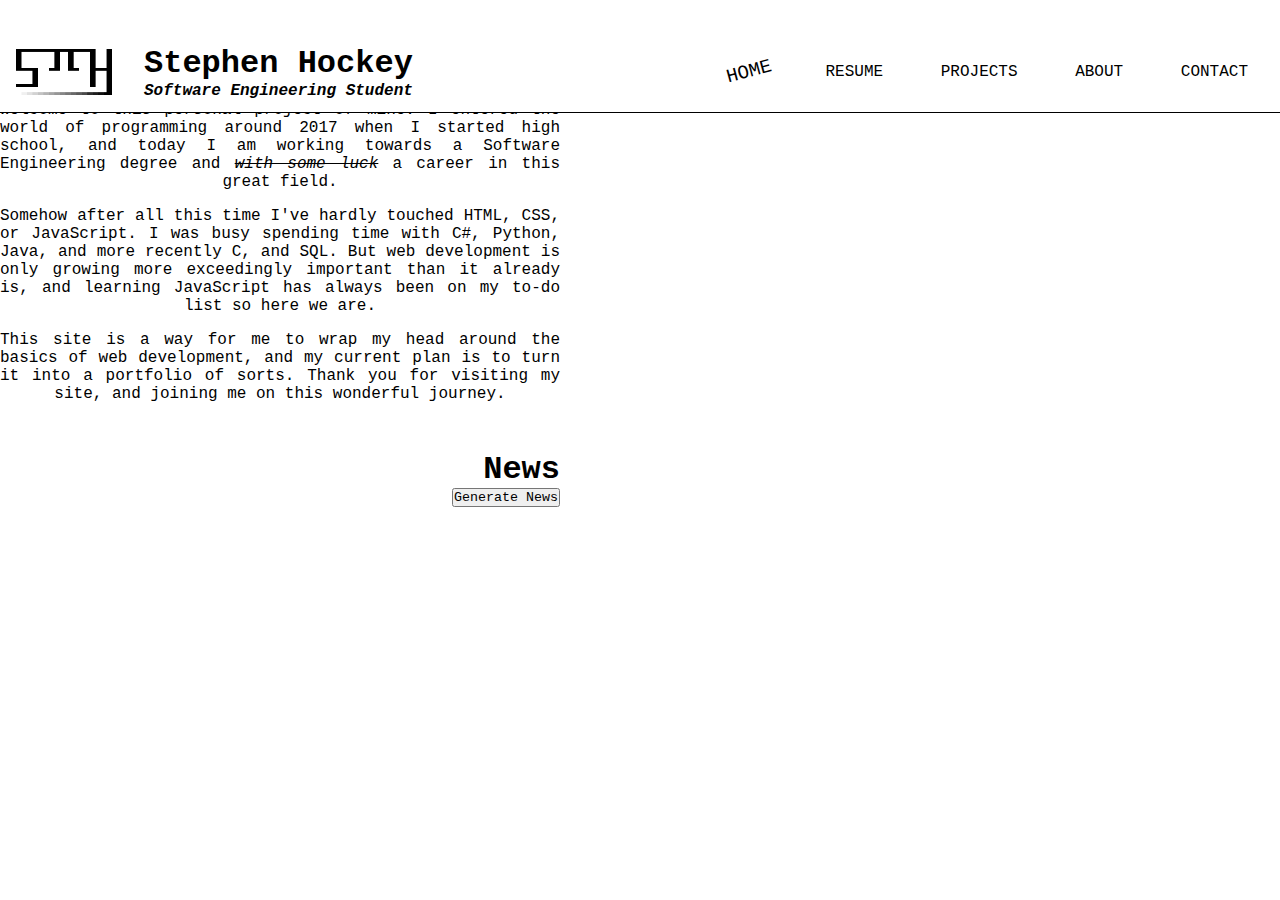
<file: index.html>
<!DOCTYPE html>
<html lang="en">
    <head>
        <meta charset="UTF-8" />
        <meta name="viewport" content="width=device-width, initial-scale=1.0" />
        <title>Document</title>
        <link rel="stylesheet" href="css/navbar.css" />
        <link rel="stylesheet" href="css/news.css" />
        <link rel="stylesheet" href="css/style.css" />
        <script src="js/script.js"></script>
    </head>
    <body>
        <div class="navbar">
            <a href="index.html">
                <img
                    class="logo"
                    src="public/images/SJTH_Logo_2.png"
                    alt="logo"
                />
            </a>
            <div class="site-name">
                <h1>Stephen Hockey</h1>
                <h2>Software Engineering Student</h2>
            </div>
            <div class="nav">
                <ul>
                    <li class="current">
                        <a href="index.html"><p>Home</p></a>
                    </li>
                    <li>
                        <a href="resume.html"><p>Resume</p></a>
                    </li>
                    <li>
                        <a href="projects.html"><p>Projects</p></a>
                    </li>
                    <li>
                        <a href="about.html"><p>About</p></a>
                    </li>
                    <li>
                        <a href="contact.html"><p>Contact</p></a>
                    </li>
                </ul>
            </div>
        </div>
        <div class="main-container home-container">
            <div class="welcome">
                <h1>Kia ora!</h1>
                <p>
                    Welcome to this personal project of mine. I entered the
                    world of programming around 2017 when I started high school,
                    and today I am working towards a Software Engineering degree
                    and
                    <span class="unserious">with some luck</span>
                    a career in this great field.
                </p>
                <p>
                    Somehow after all this time I've hardly touched HTML, CSS,
                    or JavaScript. I was busy spending time with C#, Python,
                    Java, and more recently C, and SQL. But web development is
                    only growing more exceedingly important than it already is,
                    and learning JavaScript has always been on my to-do list so
                    here we are.
                </p>
                <p>
                    This site is a way for me to wrap my head around the basics
                    of web development, and my current plan is to turn it into a
                    portfolio of sorts. Thank you for visiting my site, and
                    joining me on this wonderful journey.
                </p>
            </div>
            <div id="news">
                <h1>News</h1>
                <button onclick="addNewsItem()">Generate News</button>
            </div>
        </div>
    </body>
</html>
</file>
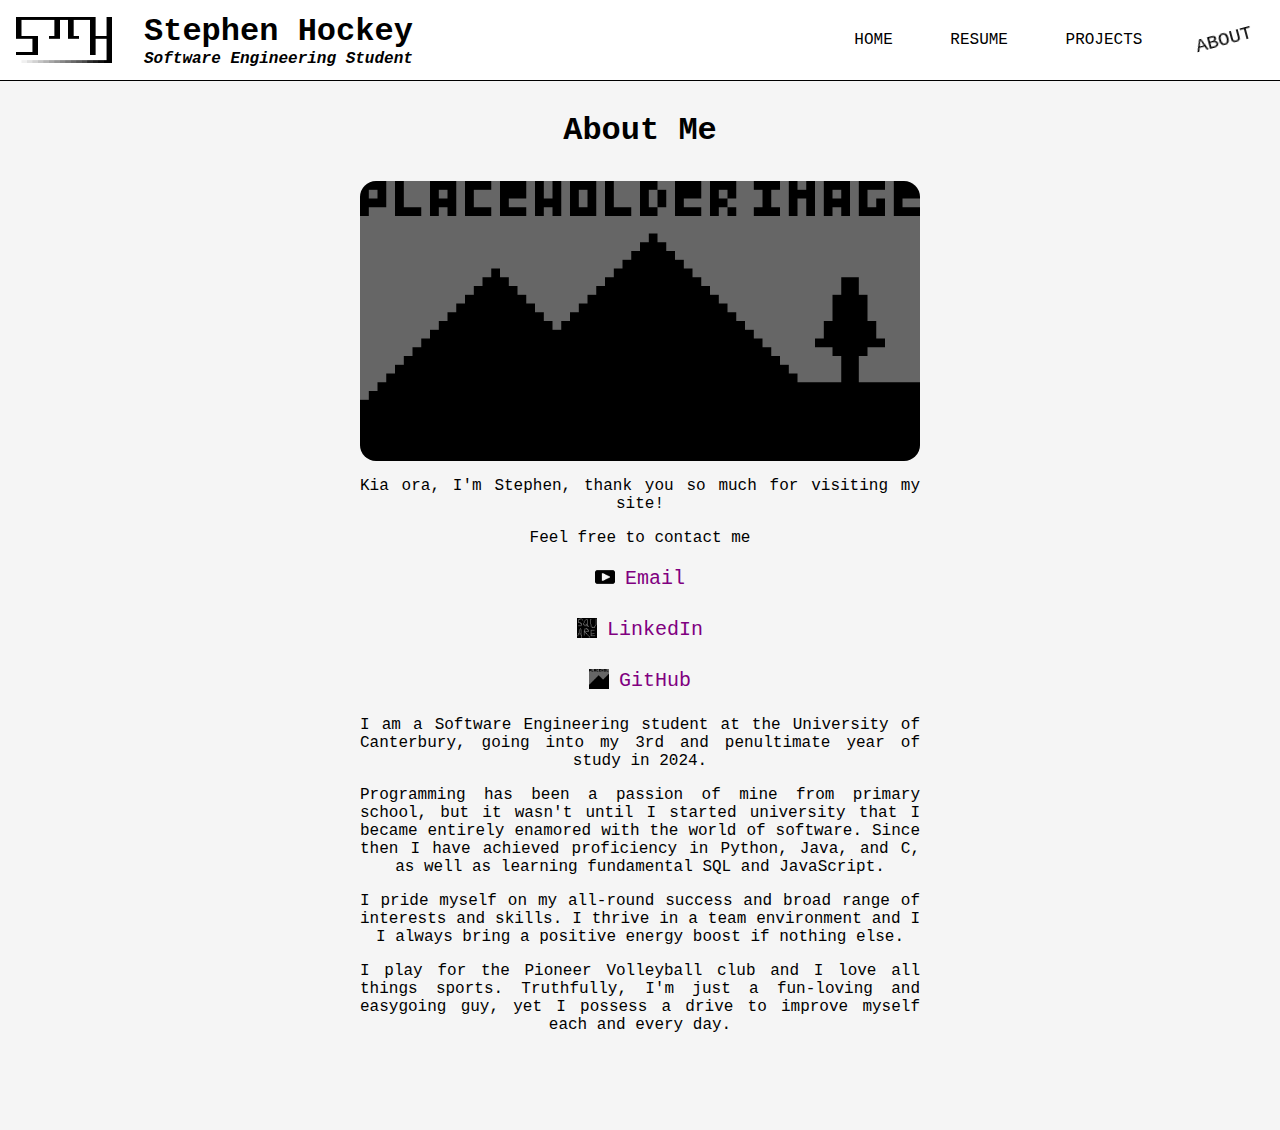
<file: about.html>
<!DOCTYPE html>
<html lang="en">
    <head>
        <meta charset="UTF-8" />
        <meta name="viewport" content="width=device-width, initial-scale=1.0" />
        <title>Document</title>
        <link rel="stylesheet" href="css/navbar.css" />
        <link rel="stylesheet" href="css/style.css" />
        <script src="js/script.js"></script>
    </head>
    <body>
        <div class="navbar">
            <a href="index.html">
                <img
                    class="logo"
                    src="public/images/SJTH_Logo_2.png"
                    alt="logo"
                />
            </a>
            <div class="site-name">
                <h1>Stephen Hockey</h1>
                <h2>Software Engineering Student</h2>
            </div>
            <div class="nav">
                <ul>
                    <li>
                        <a href="index.html"><p>Home</p></a>
                    </li>
                    <li>
                        <a href="resume.html"><p>Resume</p></a>
                    </li>
                    <li>
                        <a href="projects.html"><p>Projects</p></a>
                    </li>
                    <li class="current">
                        <a href="about.html"><p>About</p></a>
                    </li>
                </ul>
            </div>
            <div class="nav-menu-btn" onclick="toggleNavMenu()">&#9776;</div>
        </div>
        <div id="nav-menu" class="nav">
            <ul>
                <li>
                    <a href="index.html"><p>Home</p></a>
                </li>
                <li>
                    <a href="resume.html"><p>Resume</p></a>
                </li>
                <li>
                    <a href="projects.html"><p>Projects</p></a>
                </li>
                <li class="current">
                    <a href="about.html"><p>About</p></a>
                </li>
            </ul>
        </div>
        <div class="base-container about-page-container">
            <div class="welcome">
                <h1>About Me</h1>
                <div class="portrait">
                    <img src="public/images/ph.png" alt="" />
                </div>
                <p>
                    Kia ora, I'm Stephen, thank you so much for visiting my
                    site!
                </p>
                <p>Feel free to contact me</p>
                <a class="contact email" href="#">Email</a>
                <a class="contact linkedin" href="#">LinkedIn</a>
                <a class="contact github" href="#">GitHub</a>
                <p>
                    I am a Software Engineering student at the University of
                    Canterbury, going into my 3rd and penultimate year of study
                    in 2024.
                </p>
                <p>
                    Programming has been a passion of mine from primary school,
                    but it wasn't until I started university that I became
                    entirely enamored with the world of software. Since then I
                    have achieved proficiency in Python, Java, and C, as well as
                    learning fundamental SQL and JavaScript.
                </p>
                <p>
                    I pride myself on my all-round success and broad range of
                    interests and skills. I thrive in a team environment and I I
                    always bring a positive energy boost if nothing else.
                </p>
                <p>
                    I play for the Pioneer Volleyball club and I love all things
                    sports. Truthfully, I'm just a fun-loving and easygoing guy,
                    yet I possess a drive to improve myself each and every day.
                </p>
            </div>
        </div>
    </body>
</html>
</file>
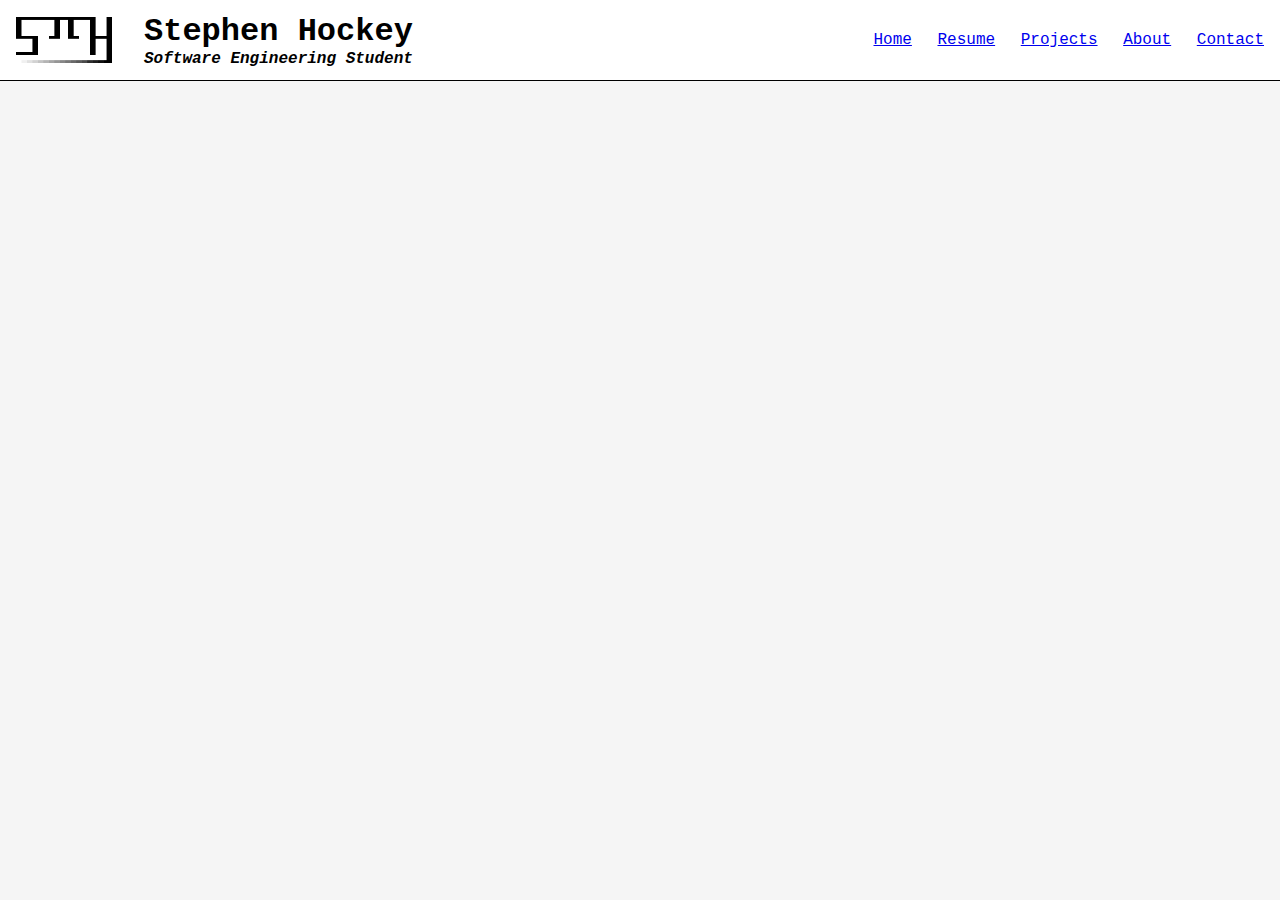
<file: contact.html>
<!DOCTYPE html>
<html lang="en">
    <head>
        <meta charset="UTF-8" />
        <meta name="viewport" content="width=device-width, initial-scale=1.0" />
        <title>Document</title>
        <link rel="stylesheet" href="css/styles.css" />
        <link rel="stylesheet" href="css/navbar.css" />
    </head>
    <body>
        <div class="navbar">
            <a href="index.html">
                <img class="logo" src="images/SJTH_Logo_2.png" alt="logo" />
            </a>
            <div class="site-name">
                <h1>Stephen Hockey</h1>
                <h2>Software Engineering Student</h2>
            </div>
            <div class="nav">
                <ul>
                    <li><a href="index.html">Home</a></li>
                    <li><a href="resume.html">Resume</a></li>
                    <li><a href="projects.html">Projects</a></li>
                    <li><a href="about.html">About</a></li>
                    <li class="current"><a href="contact.html">Contact</a></li>
                </ul>
            </div>
        </div>
        <div class="main-container"></div>
    </body>
</html>
</file>
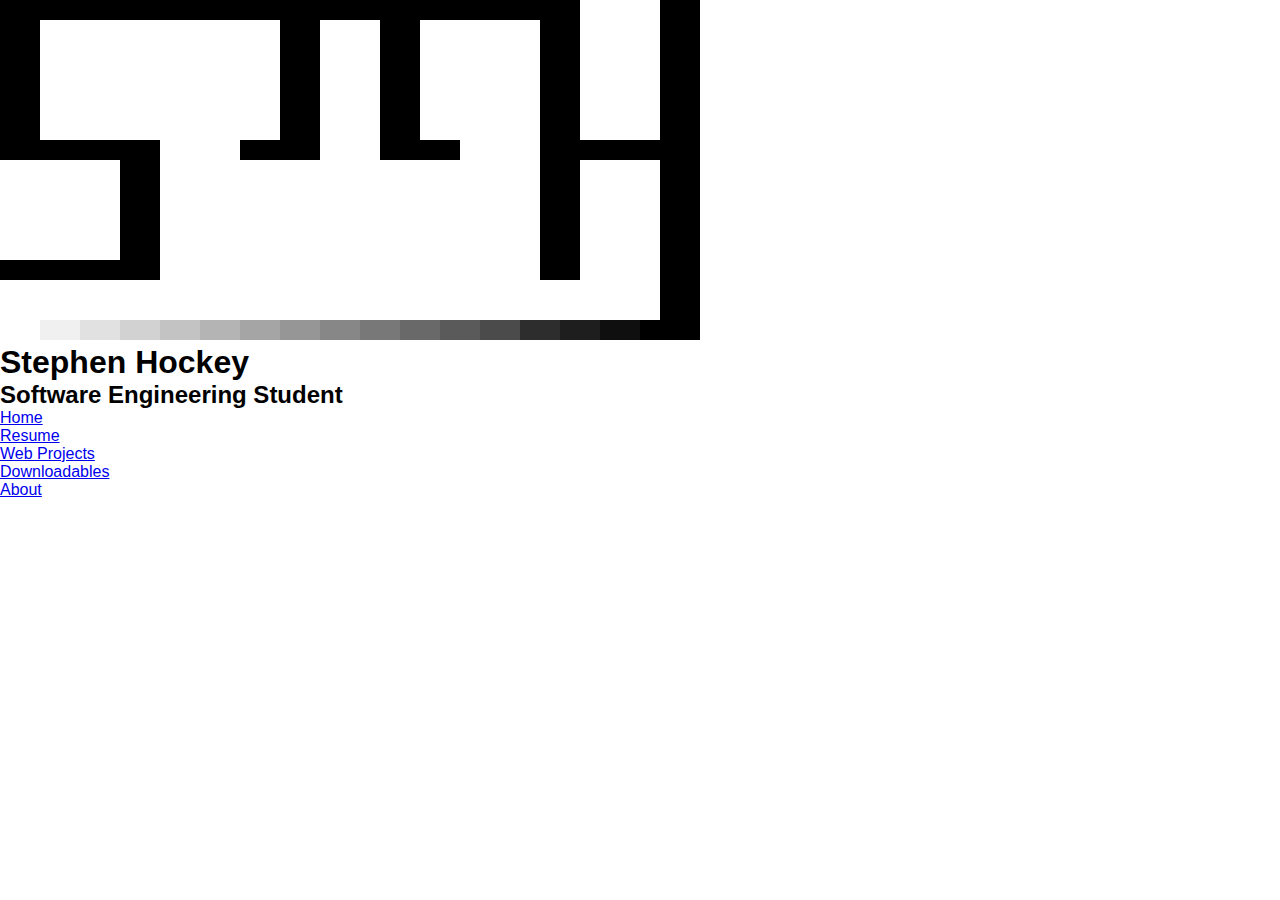
<file: download_projects.html>
<!DOCTYPE html>
<html lang="en">
    <head>
        <meta charset="UTF-8" />
        <meta name="viewport" content="width=device-width, initial-scale=1.0" />
        <title>Document</title>
        <link rel="stylesheet" href="styles.css" />
    </head>
    <body>
        <div class="navbar">
            <img class="logo" src="images/SJTH_Logo_2.png" alt="logo" />
            <div class="site-name">
                <h1>Stephen Hockey</h1>
                <h2>Software Engineering Student</h2>
            </div>
            <div class="nav">
                <ul>
                    <li><a href="index.html">Home</a></li>
                    <li><a href="resume.html">Resume</a></li>
                    <li><a href="web_projects.html">Web Projects</a></li>
                    <li class="current">
                        <a href="download_projects.html">Downloadables</a>
                    </li>
                    <li><a href="about.html">About</a></li>
                </ul>
            </div>
        </div>
        <div class="main-container"></div>
    </body>
</html>
</file>
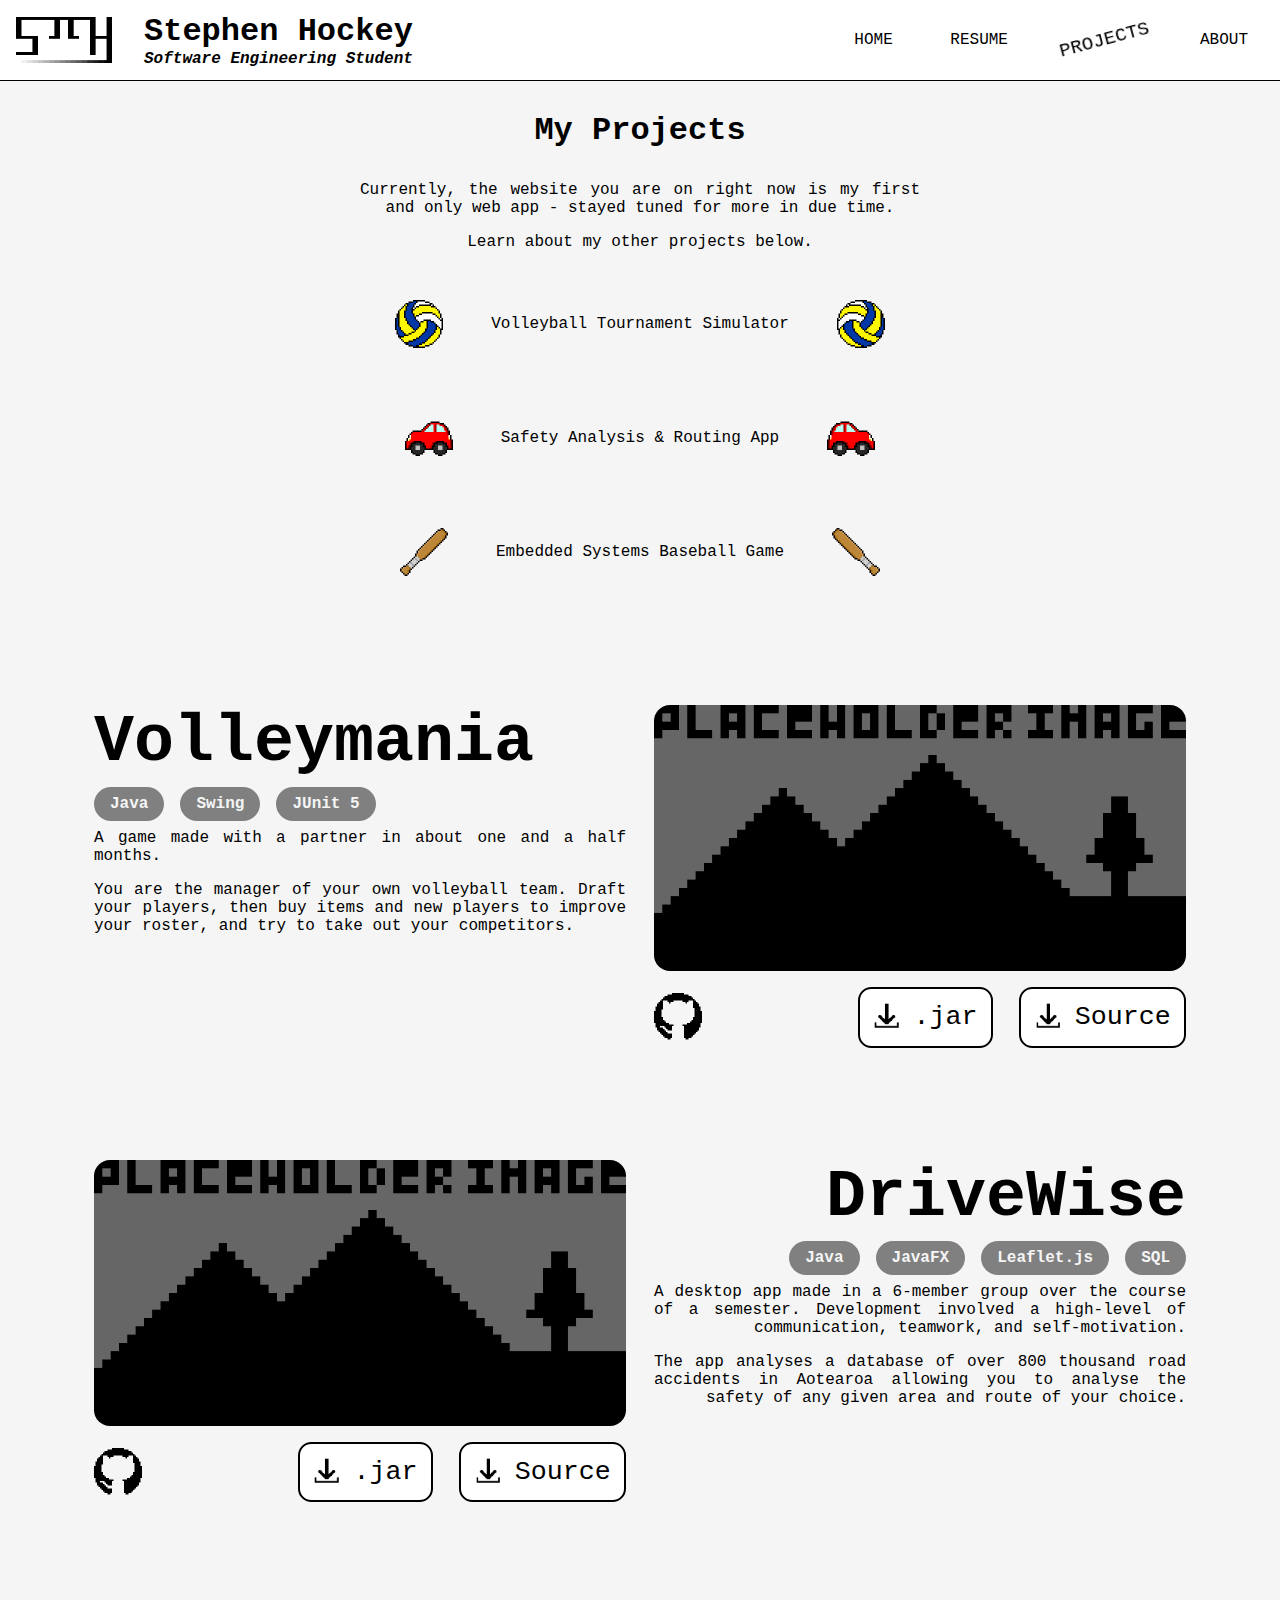
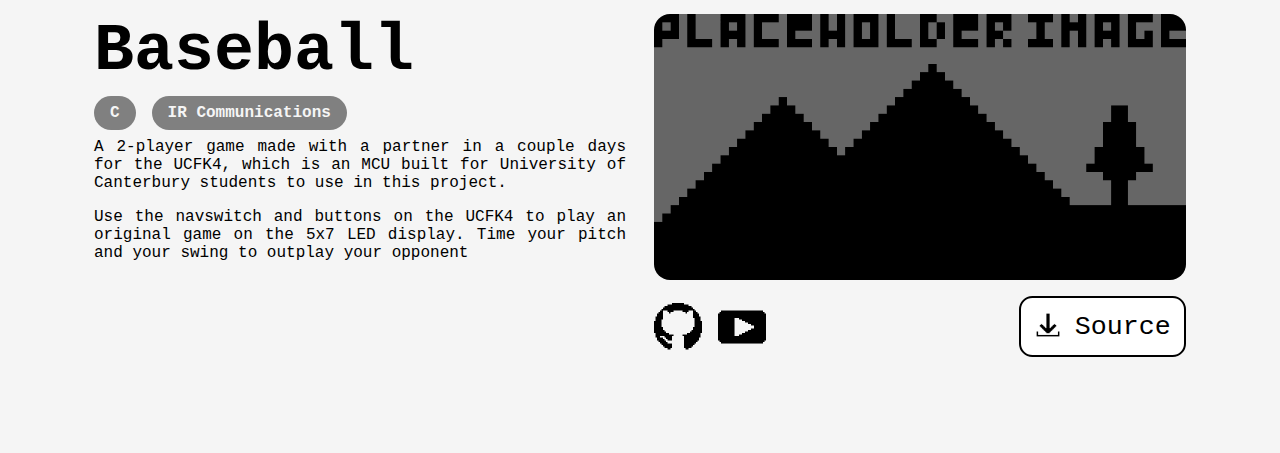
<file: projects.html>
<!DOCTYPE html>
<html lang="en">
    <head>
        <meta charset="UTF-8" />
        <meta name="viewport" content="width=device-width, initial-scale=1.0" />
        <title>Document</title>
        <link rel="stylesheet" href="css/projects.css" />
        <link rel="stylesheet" href="css/navbar.css" />
        <link rel="stylesheet" href="css/style.css" />
        <script src="js/script.js"></script>
    </head>
    <body>
        <div class="navbar">
            <a href="index.html">
                <img
                    class="logo"
                    src="public/images/SJTH_Logo_2.png"
                    alt="logo"
                />
            </a>
            <div class="site-name">
                <h1>Stephen Hockey</h1>
                <h2>Software Engineering Student</h2>
            </div>
            <div class="nav">
                <ul>
                    <li>
                        <a href="index.html"><p>Home</p></a>
                    </li>
                    <li>
                        <a href="resume.html"><p>Resume</p></a>
                    </li>
                    <li class="current">
                        <a href="projects.html"><p>Projects</p></a>
                    </li>
                    <li>
                        <a href="about.html"><p>About</p></a>
                    </li>
                </ul>
            </div>
            <div class="nav-menu-btn" onclick="toggleNavMenu()">&#9776;</div>
        </div>
        <div id="nav-menu" class="nav">
            <ul>
                <li>
                    <a href="index.html"><p>Home</p></a>
                </li>
                <li>
                    <a href="resume.html"><p>Resume</p></a>
                </li>
                <li class="current">
                    <a href="projects.html"><p>Projects</p></a>
                </li>
                <li>
                    <a href="about.html"><p>About</p></a>
                </li>
            </ul>
        </div>
        <div class="base-container projects-page-container">
            <div class="welcome">
                <h1>My Projects</h1>
                <p>
                    Currently, the website you are on right now is my first and
                    only web app - stayed tuned for more in due time.
                </p>
                <p>Learn about my other projects below.</p>
            </div>
            <div class="scroll-link-container rotate">
                <a class="scroll-link" href="#volleyball-project">
                    Volleyball Tournament Simulator
                </a>
                <!-- Out of order because it seems there is no way to select previous sibling -->
                <div class="icon first">
                    <img src="public/images/volleyball_icon.png" alt="" />
                </div>
                <div class="icon mirroredX">
                    <img src="public/images/volleyball_icon.png" alt="" />
                </div>
            </div>
            <div class="scroll-link-container shift">
                <a class="scroll-link" href="#drivewise-project">
                    Safety Analysis & Routing App
                </a>
                <div class="icon first">
                    <img src="public/images/car.png" alt="" />
                </div>
                <div class="icon mirroredX">
                    <img src="public/images/car.png" alt="" />
                </div>
            </div>
            <div class="scroll-link-container flip">
                <a class="scroll-link" href="#funkit-project">
                    Embedded Systems Baseball Game
                </a>
                <div class="icon first">
                    <img src="public/images/Bat.png" alt="" />
                </div>
                <div class="icon mirroredX">
                    <img src="public/images/Bat.png" alt="" />
                </div>
            </div>
            <div class="projects-container">
                <div id="volleyball-project" class="project">
                    <div class="text-column">
                        <h2>Volleymania</h2>
                        <div class="skills">
                            <p class="skill">Java</p>
                            <p class="skill">Swing</p>
                            <p class="skill">JUnit 5</p>
                        </div>
                        <p>
                            A game made with a partner in about one and a half
                            months.
                        </p>
                        <p>
                            You are the manager of your own volleyball team.
                            Draft your players, then buy items and new players
                            to improve your roster, and try to take out your
                            competitors.
                        </p>
                    </div>
                    <div class="image-column">
                        <img
                            class="project-image"
                            src="public/images/ph.png"
                            alt=""
                        />
                        <div class="project-actions">
                            <a
                                class="outgoing-link margin-right-auto"
                                href="https://github.com/Stephen-Hockey/volleyball_tournament_simulator"
                            >
                                <img
                                    class="icon"
                                    src="public/images/github-icon.png"
                                    alt="Github Icon"
                                />
                            </a>
                            <a href="#" download="">
                                <button class="download">.jar</button>
                            </a>
                            <a href="#" download="">
                                <button class="download">Source</button>
                            </a>
                        </div>
                    </div>
                </div>
                <div id="drivewise-project" class="project">
                    <div class="text-column right-aligned">
                        <h2>DriveWise</h2>
                        <div class="skills">
                            <p class="skill">Java</p>
                            <p class="skill">JavaFX</p>
                            <p class="skill">Leaflet.js</p>
                            <p class="skill">SQL</p>
                        </div>
                        <p>
                            A desktop app made in a 6-member group over the
                            course of a semester. Development involved a
                            high-level of communication, teamwork, and
                            self-motivation.
                        </p>
                        <p>
                            The app analyses a database of over 800 thousand
                            road accidents in Aotearoa allowing you to analyse
                            the safety of any given area and route of your
                            choice.
                        </p>
                    </div>
                    <div class="image-column first">
                        <img
                            class="project-image"
                            src="public/images/ph.png"
                            alt=""
                        />
                        <div class="project-actions">
                            <a
                                class="outgoing-link margin-right-auto"
                                href="https://github.com/Stephen-Hockey/volleyball_tournament_simulator"
                            >
                                <img
                                    class="icon"
                                    src="public/images/github-icon.png"
                                    alt="Github Icon"
                                />
                            </a>
                            <a href="#" download="">
                                <button class="download">.jar</button>
                            </a>
                            <a href="#" download="">
                                <button class="download">Source</button>
                            </a>
                        </div>
                    </div>
                </div>
                <div id="funkit-project" class="project">
                    <div class="text-column">
                        <h2>Baseball</h2>
                        <div class="skills">
                            <p class="skill">C</p>
                            <p class="skill">IR Communications</p>
                        </div>
                        <p>
                            A 2-player game made with a partner in a couple days
                            for the UCFK4, which is an MCU built for University
                            of Canterbury students to use in this project.
                        </p>
                        <p>
                            Use the navswitch and buttons on the UCFK4 to play
                            an original game on the 5x7 LED display. Time your
                            pitch and your swing to outplay your opponent
                        </p>
                    </div>
                    <div class="image-column">
                        <img
                            class="project-image"
                            src="public/images/ph.png"
                            alt=""
                        />
                        <div class="project-actions">
                            <a
                                class="outgoing-link"
                                href="https://github.com/Stephen-Hockey/volleyball_tournament_simulator"
                            >
                                <img
                                    class="icon"
                                    src="public/images/github-icon.png"
                                    alt="Github Icon"
                                />
                            </a>
                            <a
                                class="outgoing-link margin-right-auto"
                                href="https://youtube.com"
                            >
                                <img
                                    class="icon"
                                    src="public/images/yt.png"
                                    alt="Github Icon"
                                />
                            </a>
                            <a href="#" download="">
                                <button class="download">Source</button>
                            </a>
                        </div>
                    </div>
                </div>
            </div>
        </div>
    </body>
</html>
</file>
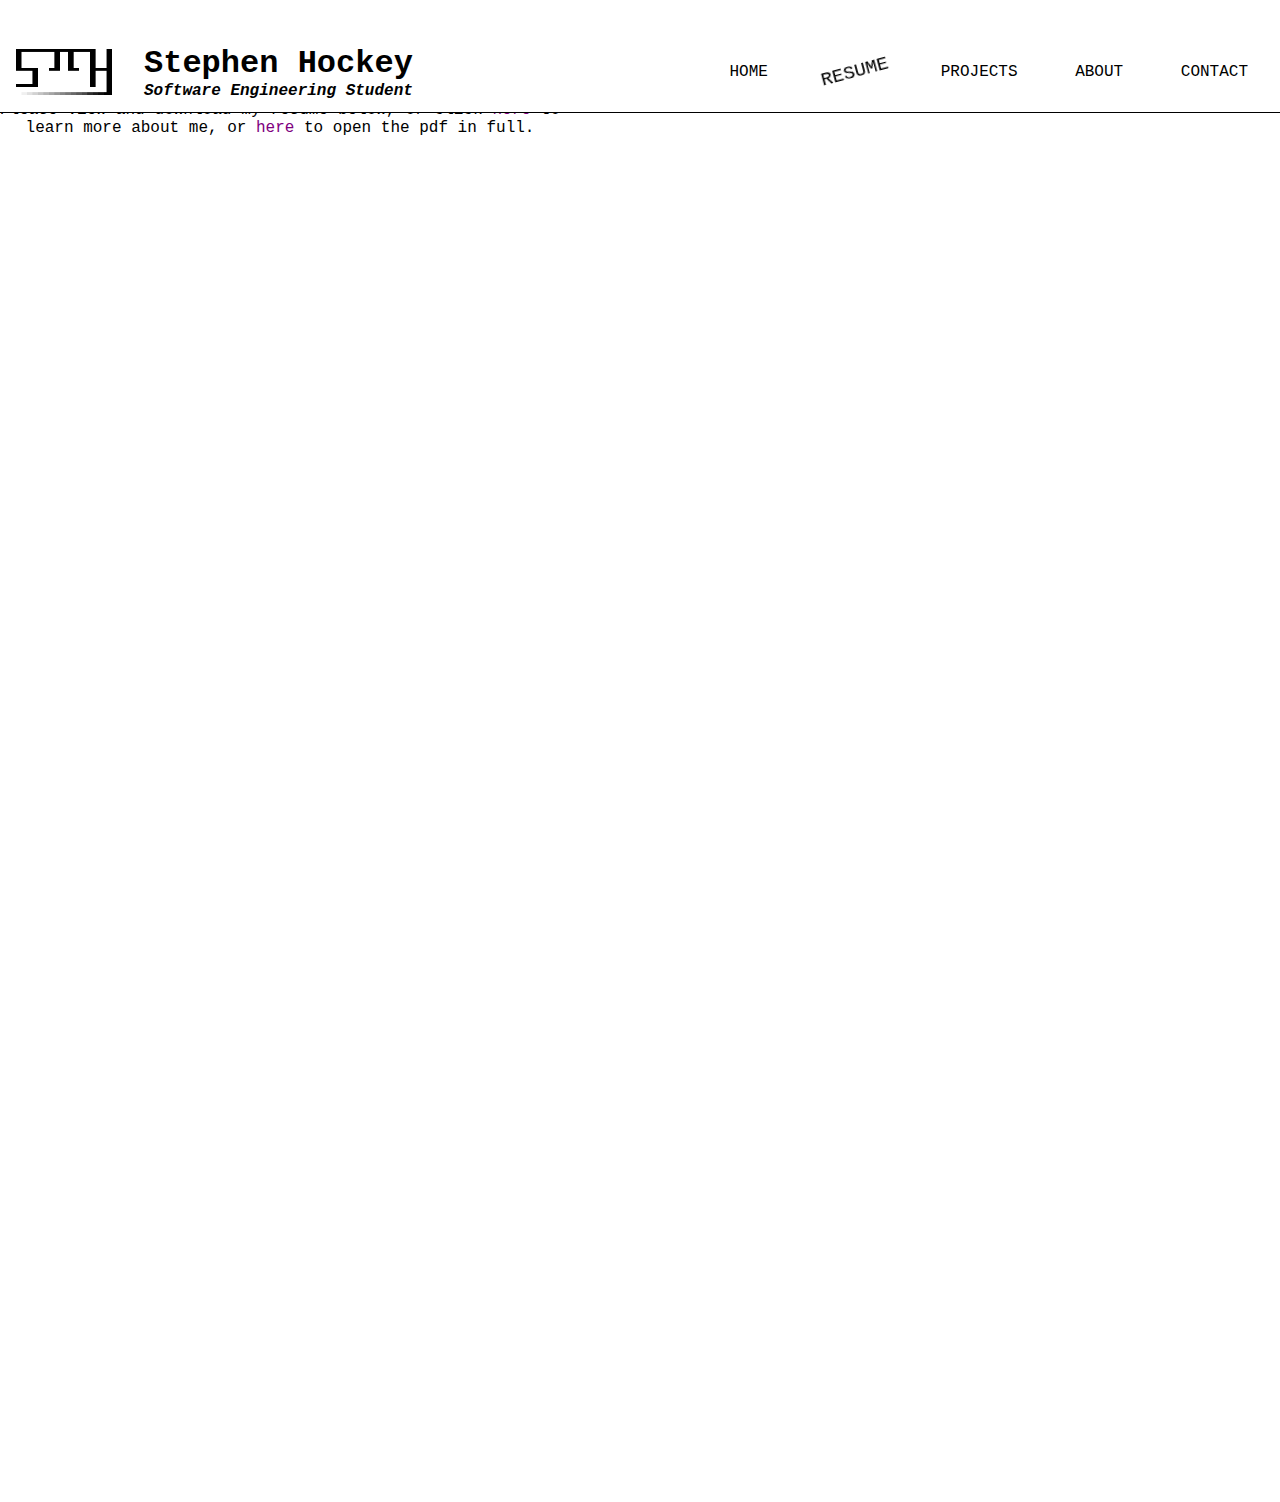
<file: resume.html>
<!DOCTYPE html>
<html lang="en">
    <head>
        <meta charset="UTF-8" />
        <meta name="viewport" content="width=device-width, initial-scale=1.0" />
        <title>Document</title>
        <link rel="stylesheet" href="css/style.css" />
        <link rel="stylesheet" href="css/navbar.css" />
        <link rel="stylesheet" href="css/news.css" />
    </head>
    <body>
        <div class="navbar">
            <a href="index.html">
                <img
                    class="logo"
                    src="public/images/SJTH_Logo_2.png"
                    alt="logo"
                />
            </a>
            <div class="site-name">
                <h1>Stephen Hockey</h1>
                <h2>Software Engineering Student</h2>
            </div>
            <div class="nav">
                <ul>
                    <li>
                        <a href="index.html"><p>Home</p></a>
                    </li>
                    <li class="current">
                        <a href="resume.html"><p>Resume</p></a>
                    </li>
                    <li>
                        <a href="projects.html"><p>Projects</p></a>
                    </li>
                    <li>
                        <a href="about.html"><p>About</p></a>
                    </li>
                    <li>
                        <a href="contact.html"><p>Contact</p></a>
                    </li>
                </ul>
            </div>
        </div>
        <div class="main-container resume-container">
            <div class="welcome">
                <h1>My Resume</h1>
                <p>
                    Please view and download my resume below, or click
                    <a class="text-hyperlink" href="about.html">here</a>
                    to learn more about me, or
                    <a
                        class="text-hyperlink"
                        href="public/Stephen Hockey Resume Nov 2023.pdf"
                        >here</a
                    >
                    to open the pdf in full.
                </p>
            </div>
            <iframe
                class="resume"
                src="public/Stephen Hockey Resume Nov 2023.pdf"
                frameborder="0"
            ></iframe>
        </div>
    </body>
</html>
</file>
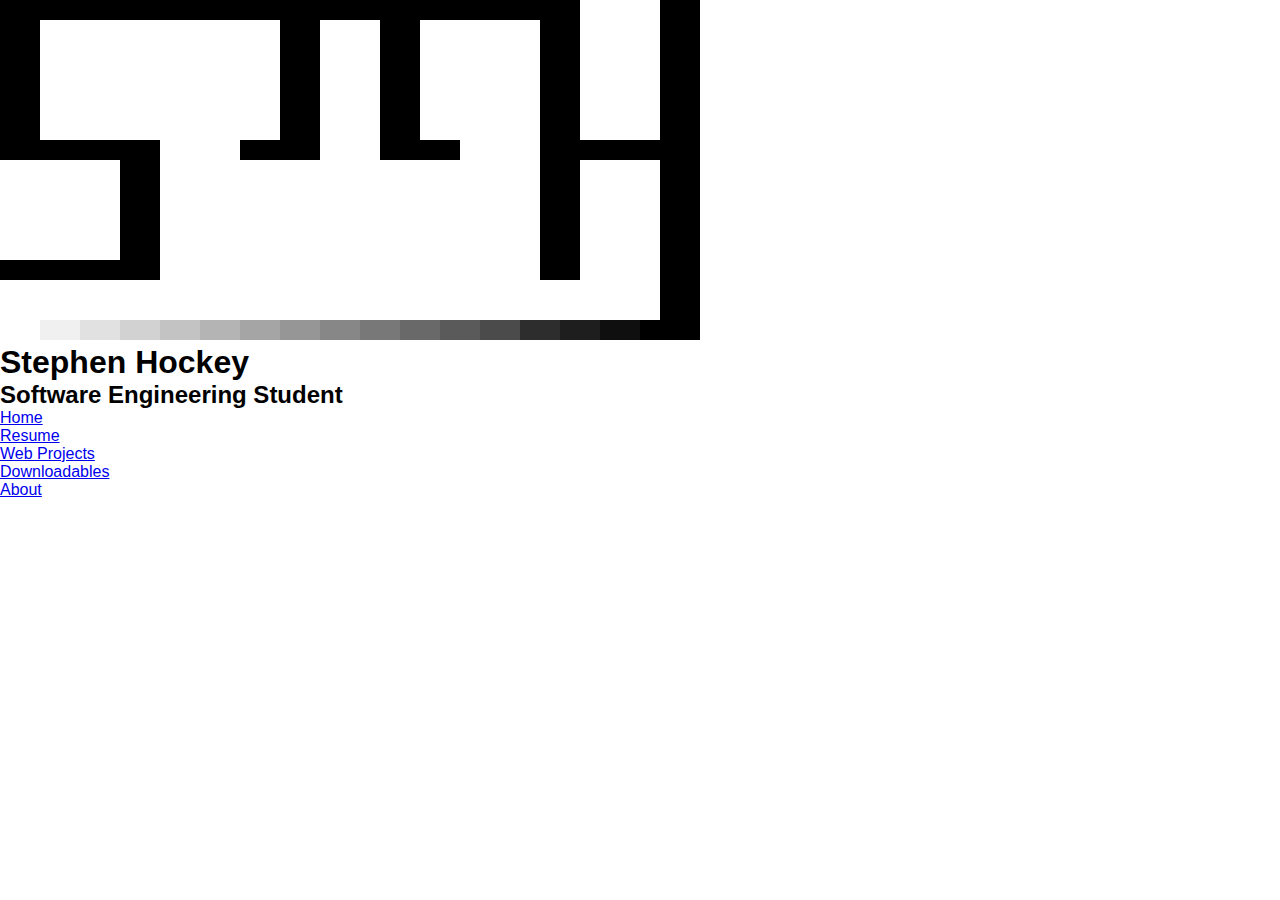
<file: web_projects.html>
<!DOCTYPE html>
<html lang="en">
    <head>
        <meta charset="UTF-8" />
        <meta name="viewport" content="width=device-width, initial-scale=1.0" />
        <title>Document</title>
        <link rel="stylesheet" href="styles.css" />
    </head>
    <body>
        <div class="navbar">
            <img class="logo" src="images/SJTH_Logo_2.png" alt="logo" />
            <div class="site-name">
                <h1>Stephen Hockey</h1>
                <h2>Software Engineering Student</h2>
            </div>
            <div class="nav">
                <ul>
                    <li><a href="index.html">Home</a></li>
                    <li><a href="resume.html">Resume</a></li>
                    <li class="current">
                        <a href="web_projects.html">Web Projects</a>
                    </li>
                    <li><a href="download_projects.html">Downloadables</a></li>
                    <li><a href="about.html">About</a></li>
                </ul>
            </div>
        </div>
        <div class="main-container"></div>
    </body>
</html>
</file>
<file: css/navbar.css>
.navbar {
    height: 5em;
    width: 100%;
    position: fixed;
    z-index: 1;
    display: flex;
    align-items: center;
    justify-content: flex-start;
    background: white;
    border-bottom: 0.1em solid black;
}

.navbar > * {
    margin: 0 1em 0;
}

.logo {
    width: 6em;
    display: block;
}

.site-name h1 {
    font-size: 2em;
}

.site-name h2 {
    font-size: 1em;
    font-style: italic;
}

.nav {
    margin-left: auto;
}

.nav li {
    display: inline-block;
    margin-left: 1em;
}

.nav li p {
    padding: 1em;
    font-size: 1em;
    color: black;
    text-transform: uppercase;
    transition: transform 0.2s;
}

.nav li.current p {
    transform: rotate(-15deg) scale(1.2);
    animation: transform-on-load 0.3s ease-out;
}

.nav li:hover p {
    color: purple;
    transform: rotate(-15deg);
}

.nav li.current:hover p {
    transform: rotate(-15deg) scale(1.2);
}

#nav-menu {
    display: flex;
    background: white;
    border-radius: 1em;
    border: 0.1em solid black;
    position: fixed;
    right: 1em;
    padding-top: 6em; /*5em for navbar, 1em of padding from it*/
    padding-bottom: 1em;
    text-align: right;
    transform: translateY(-100%);
    transition: transform 0.2s ease-out;
    /*For some reason toggling between display: flex and display: none doesn't work so the nav menu is just hanging out above the viewport*/
}

#nav-menu li {
    display: block;
}

.nav-menu-btn {
    display: none;
    margin-left: auto;
    padding: 1em;
    cursor: pointer;
    transition: transform 0.2 ease-out;
}

@keyframes transform-on-load {
    0% {
        transform: rotate(-15deg) scale(0.8);
    }
    30% {
        transform: rotate(-15deg) scale(1.3);
    }
    100% {
        transform: rotate(-15deg) scale(1.2);
    }
}
</file>
<file: css/news.css>
#news {
    width: 35em;
    display: flex;
    flex-direction: column;
    align-items: flex-end;
}

#news h1 {
    margin-top: 1em;
}

.news-item {
    height: 6em;
    width: 30em;
    padding: 1em;
    margin: 0.5em 0 0.5em 0em;
    background: linear-gradient(90deg, transparent 25%, black 80%);
    border-radius: 1em;
    display: flex;
    align-items: center;
    justify-content: space-between;
    overflow: hidden;
    cursor: pointer;
    transition: transform 0.2s;
}

.thumbnail {
    width: 45%;
    margin-right: 5%;
}

.thumbnail img {
    width: 100%;
    object-fit: cover;
    border-radius: 0.5em;
    display: block;
}

.news-item-text {
    width: 50%;
    color: white;
    text-align: right;
    word-wrap: break-word;
}

.news-item-text h2 {
    font-size: 1.25em;
}

.news-item-text h3 {
    font-size: 0.75em;
    font-style: italic;
}

.clickable-container:hover .news-item {
    transform: translateX(-1em);
    margin-left: 1em;
}
</file>
<file: css/style.css>
html {
    scroll-behavior: smooth;
}

* {
    margin: 0;
    padding: 0;
    font-family: "Courier New", Courier, monospace;
}

a {
    text-decoration: none;
    color: purple;
}

ul {
    list-style: none;
}

p a:hover,
.contact:hover {
    text-decoration: underline;
}

a > * {
    user-select: none;
}

img {
    display: block;
}

.base-container {
    min-height: 100vh;
    background: whitesmoke;
    padding: 5rem 2.5em; /* top must be at least 5em to prevent navbar overlap*/
    box-sizing: border-box;
}

.home-page-container {
    display: flex;
    align-items: flex-start;
    justify-content: space-between;
}

.resume-page-container,
.projects-page-container,
.about-page-container {
    display: flex;
    flex-direction: column;
    align-items: center;
}

.contact {
    font-size: 15pt;
    padding: 0.2em;
    display: flex;
    border-radius: 0.5em;
}

/* note that the urls have to set before the other properties */

.github::before {
    background: url("/public/images/ph.png");
}

.linkedin::before {
    background: url("/public/images/ph_s.png");
}

.email::before {
    background: url("/public/images/yt.png");
}

.download::before {
    background: url("/public/images/download.png");
}

.contact::before,
.download::before {
    content: "";
    width: 1em;
    height: 1em;
    margin-right: 0.5em;
    background-size: cover;
}

.welcome {
    max-width: 35em;
    text-align: justify;
    text-align-last: center;
    margin-top: 2rem;
    display: flex;
    flex-direction: column;
    align-items: center;
}

.welcome * {
    margin-bottom: 1em;
}

.welcome h1 {
    text-align: center;
}

.unserious {
    font-style: italic;
    text-decoration: line-through;
}

.icon {
    width: 3rem;
    overflow: hidden;
}

.icon img {
    width: 100%;
}

.portrait {
    width: 100%;
    max-width: 40em;
    overflow: hidden;
    border-radius: 1em;
}

.portrait img {
    width: 100%;
    height: 100%;
    margin-bottom: 0;
}

.news-item-container {
    cursor: pointer;
    margin-left: 1rem;
}

.resume {
    width: 100%;
    max-width: 75em;
    height: 80em;
    margin: 2em 0;
}

@media (max-width: 65em) {
}

@media (max-width: 50em) {
    .home-page-container {
        flex-direction: column;
        justify-content: flex-start;
        align-items: center;
    }
}
</file>
<file: css/styles.css>
* {
    margin: 0;
    padding: 0;
    font-family: "Courier New", Courier, monospace;
}

.main-container {
    /* width: 100%; */
    min-height: 100vh;
    background: whitesmoke;
    padding-left: 2.5em;
    padding-right: 2.5em;
    padding-top: 5em; /*not sure if this is best practice either, this is to prevent overlap with navbar*/
    box-sizing: border-box;
    display: flex;
    align-items: flex-start;
    justify-content: space-between;
}

.welcome {
    max-width: 35em;
    text-align: left;
}

.welcome *,
#news h1 {
    margin-top: 1em;
}

.joke-comment {
    font-style: italic;
    text-decoration: line-through;
}

#news {
    /* height: 100%; */
    width: 35em;
    display: flex;
    flex-direction: column;
    align-items: flex-end;
}

.news-item {
    height: 6em;
    width: 20em;
    border-radius: 1em;
    padding: 1em;
    cursor: pointer;
    margin: 1em 0;
    background: linear-gradient(90deg, transparent 20%, black 80%);
    overflow: hidden;
    display: flex;
    align-items: center;
    justify-content: space-between;
    transition: transform 0.2s;
}

.thumbnail {
    margin-right: 5%;
    width: 45%;
}

.thumbnail img {
    object-fit: cover;
    width: 100%;
    border-radius: 0.5em;
}

.news-item-text {
    color: white;
    text-align: right;
    width: 50%;
    word-wrap: break-word;
}

.news-item-text h2 {
    font-size: 1.25em;
}

.news-item-text h3 {
    font-size: 0.75em;
    font-style: italic;
}

.news-item:hover {
    transform: translateX(-1em);
    padding-right: 1em;
}
</file>
<file: styles.css>
* {
    margin: 0;
    padding: 0;
    font-family: Arial, Helvetica, sans-serif;
}
</file>
<file: css/projects.css>
.first {
    order: -1;
}

.mirroredX {
    scale: -1 1;
}

.scroll-link-container {
    display: flex;
    align-items: center;
    margin: 1em 0;
}

.scroll-link {
    padding: 2em;
    margin: 0 1em;
    color: black;
    border-radius: 1em;
    text-align: center;
}

.scroll-link-container .icon {
    transition: transform 0.2s;
    flex: 0 0 auto;
}

.scroll-link:hover {
    color: purple;
}

.scroll-link-container.rotate .scroll-link:hover ~ .icon {
    transform: rotate(-90deg);
}

.scroll-link-container.shift .scroll-link:hover ~ .icon {
    transform: translateX(-2em);
}

.scroll-link-container.flip .scroll-link:hover ~ .icon {
    transform: scale(-1, 1);
}

.project {
    padding-top: 6rem;
    display: flex;
    justify-content: space-between;
}

.text-column,
.image-column {
    width: 47.5%;
    max-width: 35em;
    padding: 0 1.25%;
    display: flex;
    flex-direction: column;
    overflow: hidden;
}

.text-column {
    align-items: flex-start;
}

.text-column.right-aligned {
    align-items: flex-end;
}

.project h2 {
    font-size: 50pt;
    margin-bottom: 0.1em;
    text-align: left;
}

.project .right-aligned h2 {
    text-align: right;
}

.project p {
    text-align: justify;
    margin-bottom: 1em;
}

.project .right-aligned p {
    text-align-last: right;
}

.skills {
    display: flex;
    align-items: center;
    justify-content: center;
    flex-wrap: wrap;
}

p.skill {
    padding: 0.5em 1em;
    margin-right: 1em;
    margin-bottom: 0.5em;
    font-weight: bold;
    color: whitesmoke;
    background: grey;
    border-radius: 9999em; /* I'm sure there is a better way to get a circular left and right sides but this works for now, using a percentage turned it into an ellipse */
}

.right-aligned .skill {
    margin-right: 0;
    margin-left: 1em;
}

.project-image {
    width: 100%;
    border-radius: 1em;
}

.project-actions {
    padding: 1em 0;
    display: flex;
    flex-direction: row;
    align-items: center;
    justify-content: flex-end;
}

.outgoing-link {
    margin-right: 1em;
}
.margin-right-auto {
    margin-right: auto;
}

.project-actions .download {
    font-size: 20pt;
    padding: 0.5em;
    margin-left: 1em;
    display: flex;
    text-wrap: nowrap;
    border: 0.1em solid black;
    border-radius: 0.5em;
    background: white;
}

.project-actions .download:hover {
    color: purple;
    cursor: pointer;
}

@media (max-width: 65em) {
    .project {
        flex-direction: column;
        align-items: center;
    }

    .text-column,
    .text-column.right-aligned,
    .image-column {
        width: 100%;
        max-width: 20em;
        align-items: center;
    }

    .image-column {
        order: 0;
    }

    .skill,
    .right-aligned .skill {
        margin: 0.5em;
        justify-content: center;
        align-items: center;
    }

    .project h2 {
        font-size: 36pt;
        text-align: center;
    }

    .project p {
        text-align-last: center;
    }

    .project-actions {
        flex-direction: column;
    }

    .outgoing-link {
        margin-right: 0;
        margin-top: 0.5em;
    }

    .project-actions .download {
        margin-left: 0;
        margin-top: 0.5em;
    }
}
</file>
